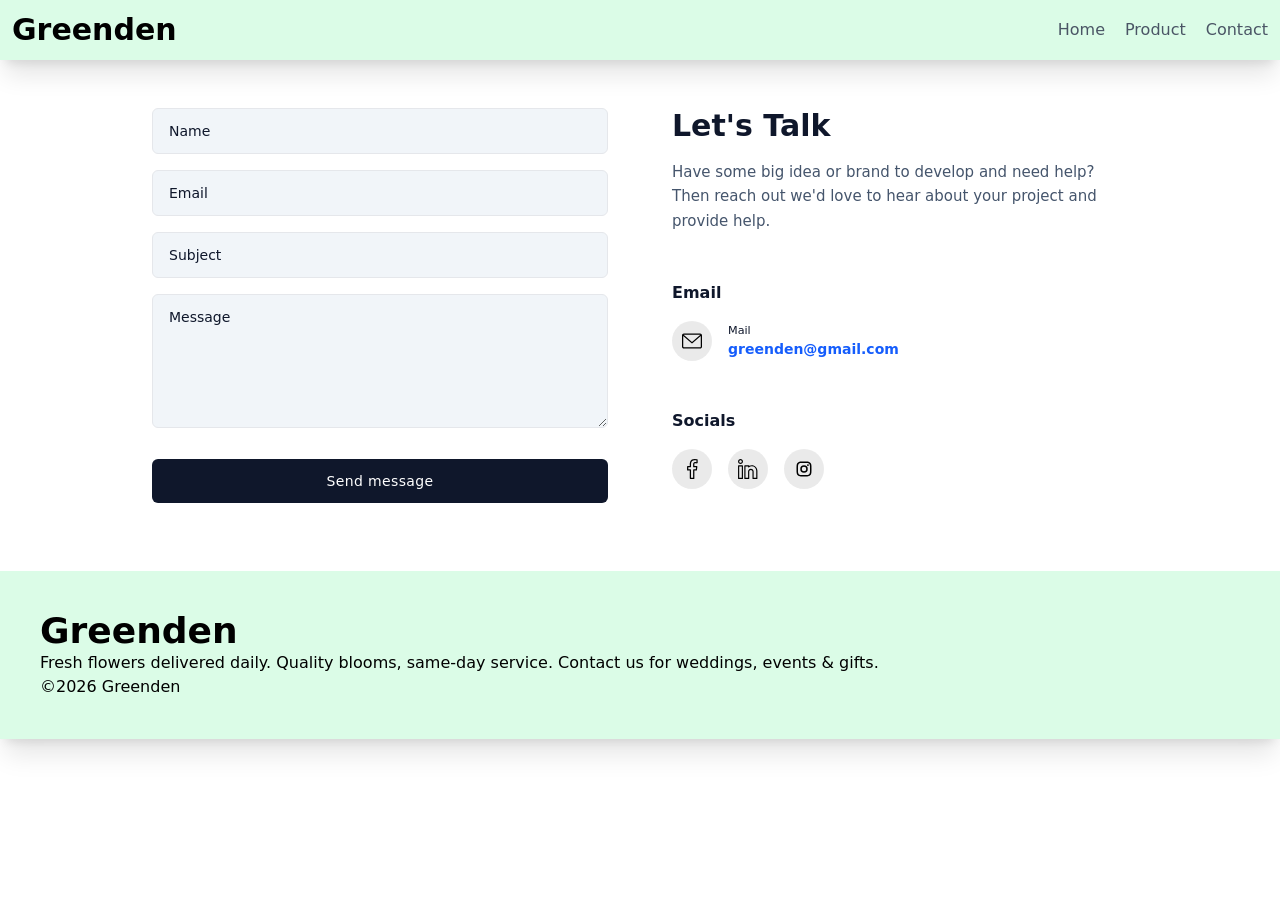
<file: contact.html>
<!DOCTYPE html>
<html lang="en">
<head>
    <meta charset="UTF-8">
    <meta name="viewport" content="width=device-width, initial-scale=1.0">
     <title>Contact</title>
    <link href="output.css" rel="stylesheet">
     <link rel="icon" href="Images/leaf.avif">
</head>
<body>
     <!-- Navbar responsive -->
      <nav class="nav-bar bg-green-100 p-3 flex items-center justify-between shadow-xl sticky top-0 z-10">

       <h1 class="logo-text text-3xl font-bold">Greenden</h1>


        <svg xmlns="http://www.w3.org/2000/svg" fill="none" viewBox="0 0 24 24" stroke-width="1.5" stroke="currentColor"
            class="md:hidden size-6 hover:cursor-pointer transform hover:-translate-y-1">
            <path stroke-linecap="round" stroke-linejoin="round" d="M3.75 6.75h16.5M3.75 12h16.5m-16.5 5.25h16.5" />
        </svg>

       <ul class="nav-links flex gap-5 text-gray-600 hidden md:flex">

            <li>
                <a class="hover:underline hover:text-black" href="index.html">Home</a>
            </li>
            <li>
                <a class="hover:underline hover:text-black" href="product.html">Product</a>
            </li>
            <li>
                <a class="hover:underline hover:text-black" href="contact.html">Contact</a>
            </li>
        </ul>
    </nav>
 <br>
    <!-- Contact form -->
     <div class="contact-wrapper grid lg:grid-cols-2 items-start gap-16 p-6 mx-auto max-w-5xl max-lg:max-w-2xl bg-white">

      <form class="contact-form lg:ml-auto space-y-4">

        <input type='text' placeholder='Name'
          class="w-full rounded-md py-3 px-4 bg-slate-100 text-slate-900 text-sm border border-gray-200 focus:border-slate-900 outline-none focus:bg-transparent" />
        <input type='email' placeholder='Email'
          class="w-full rounded-md py-3 px-4 bg-slate-100 text-slate-900 text-sm border border-gray-200 focus:border-slate-900 outline-none focus:bg-transparent" />
        <input type='text' placeholder='Subject'
          class="w-full rounded-md py-3 px-4 bg-slate-100 text-slate-900 text-sm border border-gray-200 focus:border-slate-900 outline-none focus:bg-transparent" />
        <textarea placeholder='Message' rows="6"
          class="w-full rounded-md px-4 bg-slate-100 text-slate-900 text-sm pt-3 border border-gray-200 focus:border-slate-900 outline-none focus:bg-transparent"></textarea>
        <button type='button'
          class="text-white bg-slate-900 hover:bg-slate-800 tracking-wide rounded-md text-sm font-medium px-4 py-3 w-full cursor-pointer !mt-2 border-0">Send message</button>
      </form>
      <div>
        <h2 class="text-slate-900 text-3xl font-bold">Let's Talk</h2>
        <p class="text-[15px] text-slate-600 mt-4 leading-relaxed">Have some big idea or brand to develop and need help? Then reach out we'd love to hear about your project  and provide help.</p>
        <div class="mt-12">
          <h2 class="text-slate-900 text-base font-semibold">Email</h2>
          <ul class="mt-4">
            <li class="flex items-center">
              <div class="bg-[#e6e6e6cf] h-10 w-10 rounded-full flex items-center justify-center shrink-0">
                <svg xmlns="http://www.w3.org/2000/svg" width="20px" height="20px" fill='#000'
                  viewBox="0 0 479.058 479.058">
                  <path
                    d="M434.146 59.882H44.912C20.146 59.882 0 80.028 0 104.794v269.47c0 24.766 20.146 44.912 44.912 44.912h389.234c24.766 0 44.912-20.146 44.912-44.912v-269.47c0-24.766-20.146-44.912-44.912-44.912zm0 29.941c2.034 0 3.969.422 5.738 1.159L239.529 264.631 39.173 90.982a14.902 14.902 0 0 1 5.738-1.159zm0 299.411H44.912c-8.26 0-14.971-6.71-14.971-14.971V122.615l199.778 173.141c2.822 2.441 6.316 3.655 9.81 3.655s6.988-1.213 9.81-3.655l199.778-173.141v251.649c-.001 8.26-6.711 14.97-14.971 14.97z"
                    data-original="#000000" />
                </svg>
              </div>
              <a href="javascript:void(0)" class="text-sm ml-4">
                <small class="block text-slate-900">Mail</small>
                <spane class="font-semibold text-blue-600">greenden@gmail.com</spane>
              </a>
            </li>
          </ul>
        </div>

        <div class="mt-12">
          <h2 class="text-slate-900 text-base font-semibold">Socials</h2>
          <ul class="social-list flex mt-4 space-x-4">
<li class="social-icon bg-[#e6e6e6cf] h-10 w-10 rounded-full flex items-center justify-center shrink-0">

             <a href="javascript:void(0)">
                <svg xmlns="http://www.w3.org/2000/svg" width="20px" height="20px" fill='#000'
                  viewBox="0 0 24 24">
                  <path
                    d="M6.812 13.937H9.33v9.312c0 .414.335.75.75.75l4.007.001a.75.75 0 0 0 .75-.75v-9.312h2.387a.75.75 0 0 0 .744-.657l.498-4a.75.75 0 0 0-.744-.843h-2.885c.113-2.471-.435-3.202 1.172-3.202 1.088-.13 2.804.421 2.804-.75V.909a.75.75 0 0 0-.648-.743A26.926 26.926 0 0 0 15.071 0c-7.01 0-5.567 7.772-5.74 8.437H6.812a.75.75 0 0 0-.75.75v4c0 .414.336.75.75.75zm.75-3.999h2.518a.75.75 0 0 0 .75-.75V6.037c0-2.883 1.545-4.536 4.24-4.536.878 0 1.686.043 2.242.087v2.149c-.402.205-3.976-.884-3.976 2.697v2.755c0 .414.336.75.75.75h2.786l-.312 2.5h-2.474a.75.75 0 0 0-.75.75V22.5h-2.505v-9.312a.75.75 0 0 0-.75-.75H7.562z"
                    data-original="#000000" />
                </svg>
              </a>
            </li>
            <li class="social-icon bg-[#e6e6e6cf] h-10 w-10 rounded-full flex items-center justify-center shrink-0">

            <a href="javascript:void(0)">
                <svg xmlns="http://www.w3.org/2000/svg" width="20px" height="20px" fill='#000'
                  viewBox="0 0 511 512">
                  <path
                    d="M111.898 160.664H15.5c-8.285 0-15 6.719-15 15V497c0 8.285 6.715 15 15 15h96.398c8.286 0 15-6.715 15-15V175.664c0-8.281-6.714-15-15-15zM96.898 482H30.5V190.664h66.398zM63.703 0C28.852 0 .5 28.352.5 63.195c0 34.852 28.352 63.2 63.203 63.2 34.848 0 63.195-28.352 63.195-63.2C126.898 28.352 98.551 0 63.703 0zm0 96.395c-18.308 0-33.203-14.891-33.203-33.2C30.5 44.891 45.395 30 63.703 30c18.305 0 33.195 14.89 33.195 33.195 0 18.309-14.89 33.2-33.195 33.2zm289.207 62.148c-22.8 0-45.273 5.496-65.398 15.777-.684-7.652-7.11-13.656-14.942-13.656h-96.406c-8.281 0-15 6.719-15 15V497c0 8.285 6.719 15 15 15h96.406c8.285 0 15-6.715 15-15V320.266c0-22.735 18.5-41.23 41.235-41.23 22.734 0 41.226 18.495 41.226 41.23V497c0 8.285 6.719 15 15 15h96.403c8.285 0 15-6.715 15-15V302.066c0-79.14-64.383-143.523-143.524-143.523zM466.434 482h-66.399V320.266c0-39.278-31.953-71.23-71.226-71.23-39.282 0-71.239 31.952-71.239 71.23V482h-66.402V190.664h66.402v11.082c0 5.77 3.309 11.027 8.512 13.524a15.01 15.01 0 0 0 15.875-1.82c20.313-16.294 44.852-24.907 70.953-24.907 62.598 0 113.524 50.926 113.524 113.523zm0 0"
                    data-original="#000000" />
                </svg>
              </a>
            </li>
            <li class="social-icon bg-[#e6e6e6cf] h-10 w-10 rounded-full flex items-center justify-center shrink-0">

              <a href="javascript:void(0)">
                <svg xmlns="http://www.w3.org/2000/svg" width="20px" height="20px" fill='#000'
                  viewBox="0 0 24 24">
                  <path
                    d="M12 9.3a2.7 2.7 0 1 0 0 5.4 2.7 2.7 0 0 0 0-5.4Zm0-1.8a4.5 4.5 0 1 1 0 9 4.5 4.5 0 0 1 0-9Zm5.85-.225a1.125 1.125 0 1 1-2.25 0 1.125 1.125 0 0 1 2.25 0ZM12 4.8c-2.227 0-2.59.006-3.626.052-.706.034-1.18.128-1.618.299a2.59 2.59 0 0 0-.972.633 2.601 2.601 0 0 0-.634.972c-.17.44-.265.913-.298 1.618C4.805 9.367 4.8 9.714 4.8 12c0 2.227.006 2.59.052 3.626.034.705.128 1.18.298 1.617.153.392.333.674.632.972.303.303.585.484.972.633.445.172.918.267 1.62.3.993.047 1.34.052 3.626.052 2.227 0 2.59-.006 3.626-.052.704-.034 1.178-.128 1.617-.298.39-.152.674-.333.972-.632.304-.303.485-.585.634-.972.171-.444.266-.918.299-1.62.047-.993.052-1.34.052-3.626 0-2.227-.006-2.59-.052-3.626-.034-.704-.128-1.18-.299-1.618a2.619 2.619 0 0 0-.633-.972 2.595 2.595 0 0 0-.972-.634c-.44-.17-.914-.265-1.618-.298-.993-.047-1.34-.052-3.626-.052ZM12 3c2.445 0 2.75.009 3.71.054.958.045 1.61.195 2.185.419A4.388 4.388 0 0 1 19.49 4.51c.457.45.812.994 1.038 1.595.222.573.373 1.227.418 2.185.042.96.054 1.265.054 3.71 0 2.445-.009 2.75-.054 3.71-.045.958-.196 1.61-.419 2.185a4.395 4.395 0 0 1-1.037 1.595 4.44 4.44 0 0 1-1.595 1.038c-.573.222-1.227.373-2.185.418-.96.042-1.265.054-3.71.054-2.445 0-2.75-.009-3.71-.054-.958-.045-1.61-.196-2.185-.419A4.402 4.402 0 0 1 4.51 19.49a4.414 4.414 0 0 1-1.037-1.595c-.224-.573-.374-1.227-.419-2.185C3.012 14.75 3 14.445 3 12c0-2.445.009-2.75.054-3.71s.195-1.61.419-2.185A4.392 4.392 0 0 1 4.51 4.51c.45-.458.994-.812 1.595-1.037.574-.224 1.226-.374 2.185-.419C9.25 3.012 9.555 3 12 3Z">
                  </path>
                </svg>
              </a>
            </li>
          </ul>
        </div>
      </div>

      
    </div>
    <br>
     <!-- Footer -->
    <section class="footer bg-green-100 p-10 mt-5 shadow-xl">

        <h1 class="text-4xl font-bold">Greenden</h1>
        <p> Fresh flowers delivered daily. Quality blooms, same-day service. Contact us for weddings, events & gifts.
        </p>
        <p>&copy;2026 Greenden</p>
    </section>
</body>
</html>
</file>
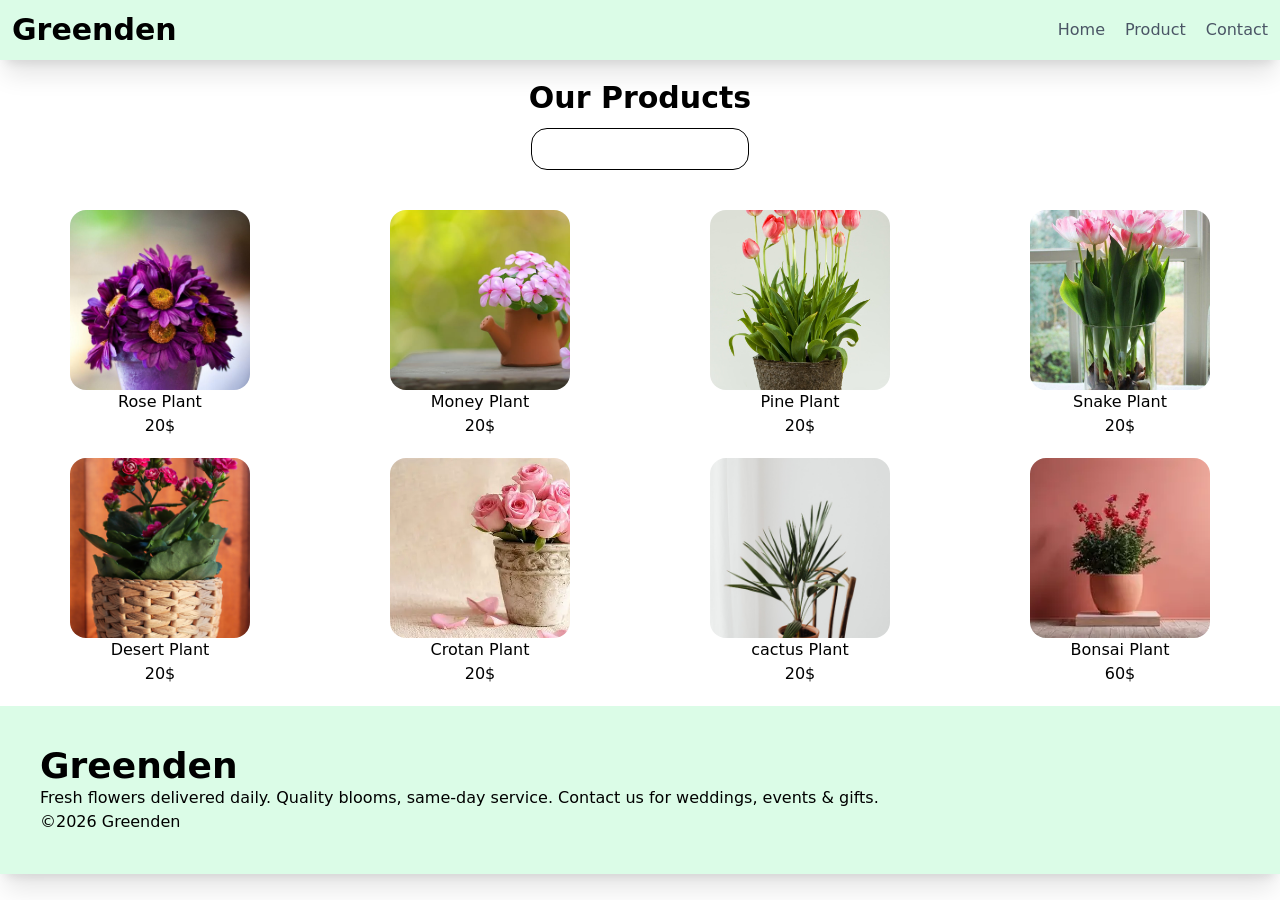
<file: product.html>
<!DOCTYPE html>
<html lang="en">

<head>
    <meta charset="UTF-8">
    <meta name="viewport" content="width=device-width, initial-scale=1.0">
    <title>Products</title>
    <link href="output.css" rel="stylesheet">
    <link rel="icon" href="Images/leaves-green-colour_78370-7410.avif">
</head>

<body>
    <!-- Navbar responsive -->
    <nav class="nav-bar bg-green-100 p-3 flex items-center justify-between shadow-xl sticky top-0 z-10">

        <h1 class="logo-text text-3xl font-bold">Greenden</h1>


        <svg xmlns="http://www.w3.org/2000/svg" fill="none" viewBox="0 0 24 24" stroke-width="1.5" stroke="currentColor"
            class="md:hidden size-6 hover:cursor-pointer transform hover:-translate-y-1">
            <path stroke-linecap="round" stroke-linejoin="round" d="M3.75 6.75h16.5M3.75 12h16.5m-16.5 5.25h16.5" />
        </svg>

        <ul class="nav-links flex gap-5 text-gray-600 hidden md:flex">

            <li>
                <a class="hover:underline hover:text-black" href="index.html">Home</a>
            </li>
            <li>
                <a class="hover:underline hover:text-black" href="product.html">Product</a>
            </li>
            <li>
                <a class="hover:underline hover:text-black" href="contact.html">Contact</a>
            </li>
        </ul>
    </nav>
    <!-- Our Products -->
    <section class="product-section text-center">

        <h1 class="text-3xl font-bold mt-5">Our Products</h1>

        <input type="text" class="search-box border border-black mt-3 p-2 rounded-2xl">

        <br>
        <div class="grid grid-cols-2 mt-5 md:grid-cols-4">
            <div class="product-card mt-5">

                <img class="product-img inline rounded-2xl hover:shadow-xl transform hover:-translate-y-2"
                    src="Images/flower1.jpg" alt="flower1">
                <h1>Rose Plant</h1>
                <p>20$</p>
            </div>
            <div class="product-card mt-5">

                <img class="product-img inline rounded-2xl hover:shadow-xl transform hover:-translate-y-2"
                    src="Images/flower2.jpg" alt="flower2">
                <h1>Money Plant</h1>
                <p>20$</p>
            </div>
            <div class="product-card mt-5">

                <img class="product-img inline rounded-2xl hover:shadow-xl transform hover:-translate-y-2"
                    src="Images/flower3.jpg" alt="flower3">
                <h1>Pine Plant</h1>
                <p>20$</p>
            </div>
            <div class="product-card mt-5">
                <img class="product-img inline rounded-2xl hover:shadow-xl transform hover:-translate-y-2"
                    src="Images/flower4.jpg" alt="flower4">
                <h1>Snake Plant</h1>
                <p>20$</p>
            </div>
            <div class="product-card mt-5">

                <img class="product-img inline rounded-2xl hover:shadow-xl transform hover:-translate-y-2"
                    src="Images/flower5.png" alt="flower5">
                <h1>Desert Plant</h1>
                <p>20$</p>
            </div>
            <div class="product-card mt-5">

                <img class="product-img inline rounded-2xl hover:shadow-xl transform hover:-translate-y-2"
                    src="Images/flower6.webp" alt="flower6">
                <h1>Crotan Plant</h1>
                <p>20$</p>
            </div>
            <div class="product-card mt-5">
                <img class="product-img inline rounded-2xl hover:shadow-xl transform hover:-translate-y-2"
                    src="Images/flower7.png" alt="flower7">
                <h1>cactus Plant</h1>
                <p>20$</p>
            </div>
            <div class="product-card mt-5">

                <img class="product-img inline rounded-2xl hover:shadow-xl transform hover:-translate-y-2"
                    src="Images/flower8.webp" alt="flower8">
                <h1>Bonsai Plant</h1>
                <p>60$</p>
            </div>
        </div>
    </section>
    <!-- Footer -->
    <section class="bg-green-100 p-10 mt-5 shadow-xl">
        <h1 class="text-4xl font-bold">Greenden</h1>
        <p> Fresh flowers delivered daily. Quality blooms, same-day service. Contact us for weddings, events & gifts.
        </p>
        <p>&copy;2026 Greenden</p>
    </section>
</body>

</html>
</file>
<file: output.css>
/*! tailwindcss v4.1.18 | MIT License | https://tailwindcss.com */
@layer properties;
@layer theme, base, components, utilities;
@layer theme {
  :root, :host {
    --font-sans: ui-sans-serif, system-ui, sans-serif, "Apple Color Emoji",
      "Segoe UI Emoji", "Segoe UI Symbol", "Noto Color Emoji";
    --font-mono: ui-monospace, SFMono-Regular, Menlo, Monaco, Consolas, "Liberation Mono",
      "Courier New", monospace;
    --color-red-100: oklch(93.6% 0.032 17.717);
    --color-red-400: oklch(70.4% 0.191 22.216);
    --color-amber-200: oklch(92.4% 0.12 95.746);
    --color-yellow-200: oklch(94.5% 0.129 101.54);
    --color-yellow-400: oklch(85.2% 0.199 91.936);
    --color-yellow-500: oklch(79.5% 0.184 86.047);
    --color-lime-200: oklch(93.8% 0.127 124.321);
    --color-green-100: oklch(96.2% 0.044 156.743);
    --color-green-300: oklch(87.1% 0.15 154.449);
    --color-green-500: oklch(72.3% 0.219 149.579);
    --color-green-700: oklch(52.7% 0.154 150.069);
    --color-blue-600: oklch(54.6% 0.245 262.881);
    --color-slate-100: oklch(96.8% 0.007 247.896);
    --color-slate-600: oklch(44.6% 0.043 257.281);
    --color-slate-800: oklch(27.9% 0.041 260.031);
    --color-slate-900: oklch(20.8% 0.042 265.755);
    --color-gray-50: oklch(98.5% 0.002 247.839);
    --color-gray-200: oklch(92.8% 0.006 264.531);
    --color-gray-300: oklch(87.2% 0.01 258.338);
    --color-gray-400: oklch(70.7% 0.022 261.325);
    --color-gray-500: oklch(55.1% 0.027 264.364);
    --color-gray-600: oklch(44.6% 0.03 256.802);
    --color-gray-700: oklch(37.3% 0.034 259.733);
    --color-gray-900: oklch(21% 0.034 264.665);
    --color-black: #000;
    --color-white: #fff;
    --spacing: 0.25rem;
    --breakpoint-md: 48rem;
    --container-2xl: 42rem;
    --container-5xl: 64rem;
    --text-sm: 0.875rem;
    --text-sm--line-height: calc(1.25 / 0.875);
    --text-base: 1rem;
    --text-base--line-height: calc(1.5 / 1);
    --text-xl: 1.25rem;
    --text-xl--line-height: calc(1.75 / 1.25);
    --text-2xl: 1.5rem;
    --text-2xl--line-height: calc(2 / 1.5);
    --text-3xl: 1.875rem;
    --text-3xl--line-height: calc(2.25 / 1.875);
    --text-4xl: 2.25rem;
    --text-4xl--line-height: calc(2.5 / 2.25);
    --text-5xl: 3rem;
    --text-5xl--line-height: 1;
    --font-weight-light: 300;
    --font-weight-medium: 500;
    --font-weight-semibold: 600;
    --font-weight-bold: 700;
    --font-weight-extrabold: 800;
    --tracking-tight: -0.025em;
    --tracking-wide: 0.025em;
    --leading-relaxed: 1.625;
    --radius-md: 0.375rem;
    --radius-lg: 0.5rem;
    --radius-2xl: 1rem;
    --radius-3xl: 1.5rem;
    --default-font-family: var(--font-sans);
    --default-mono-font-family: var(--font-mono);
  }
}
@layer base {
  *, ::after, ::before, ::backdrop, ::file-selector-button {
    box-sizing: border-box;
    margin: 0;
    padding: 0;
    border: 0 solid;
  }
  html, :host {
    line-height: 1.5;
    -webkit-text-size-adjust: 100%;
    tab-size: 4;
    font-family: var(--default-font-family, ui-sans-serif, system-ui, sans-serif, "Apple Color Emoji", "Segoe UI Emoji", "Segoe UI Symbol", "Noto Color Emoji");
    font-feature-settings: var(--default-font-feature-settings, normal);
    font-variation-settings: var(--default-font-variation-settings, normal);
    -webkit-tap-highlight-color: transparent;
  }
  hr {
    height: 0;
    color: inherit;
    border-top-width: 1px;
  }
  abbr:where([title]) {
    -webkit-text-decoration: underline dotted;
    text-decoration: underline dotted;
  }
  h1, h2, h3, h4, h5, h6 {
    font-size: inherit;
    font-weight: inherit;
  }
  a {
    color: inherit;
    -webkit-text-decoration: inherit;
    text-decoration: inherit;
  }
  b, strong {
    font-weight: bolder;
  }
  code, kbd, samp, pre {
    font-family: var(--default-mono-font-family, ui-monospace, SFMono-Regular, Menlo, Monaco, Consolas, "Liberation Mono", "Courier New", monospace);
    font-feature-settings: var(--default-mono-font-feature-settings, normal);
    font-variation-settings: var(--default-mono-font-variation-settings, normal);
    font-size: 1em;
  }
  small {
    font-size: 80%;
  }
  sub, sup {
    font-size: 75%;
    line-height: 0;
    position: relative;
    vertical-align: baseline;
  }
  sub {
    bottom: -0.25em;
  }
  sup {
    top: -0.5em;
  }
  table {
    text-indent: 0;
    border-color: inherit;
    border-collapse: collapse;
  }
  :-moz-focusring {
    outline: auto;
  }
  progress {
    vertical-align: baseline;
  }
  summary {
    display: list-item;
  }
  ol, ul, menu {
    list-style: none;
  }
  img, svg, video, canvas, audio, iframe, embed, object {
    display: block;
    vertical-align: middle;
  }
  img, video {
    max-width: 100%;
    height: auto;
  }
  button, input, select, optgroup, textarea, ::file-selector-button {
    font: inherit;
    font-feature-settings: inherit;
    font-variation-settings: inherit;
    letter-spacing: inherit;
    color: inherit;
    border-radius: 0;
    background-color: transparent;
    opacity: 1;
  }
  :where(select:is([multiple], [size])) optgroup {
    font-weight: bolder;
  }
  :where(select:is([multiple], [size])) optgroup option {
    padding-inline-start: 20px;
  }
  ::file-selector-button {
    margin-inline-end: 4px;
  }
  ::placeholder {
    opacity: 1;
  }
  @supports (not (-webkit-appearance: -apple-pay-button))  or (contain-intrinsic-size: 1px) {
    ::placeholder {
      color: currentcolor;
      @supports (color: color-mix(in lab, red, red)) {
        color: color-mix(in oklab, currentcolor 50%, transparent);
      }
    }
  }
  textarea {
    resize: vertical;
  }
  ::-webkit-search-decoration {
    -webkit-appearance: none;
  }
  ::-webkit-date-and-time-value {
    min-height: 1lh;
    text-align: inherit;
  }
  ::-webkit-datetime-edit {
    display: inline-flex;
  }
  ::-webkit-datetime-edit-fields-wrapper {
    padding: 0;
  }
  ::-webkit-datetime-edit, ::-webkit-datetime-edit-year-field, ::-webkit-datetime-edit-month-field, ::-webkit-datetime-edit-day-field, ::-webkit-datetime-edit-hour-field, ::-webkit-datetime-edit-minute-field, ::-webkit-datetime-edit-second-field, ::-webkit-datetime-edit-millisecond-field, ::-webkit-datetime-edit-meridiem-field {
    padding-block: 0;
  }
  ::-webkit-calendar-picker-indicator {
    line-height: 1;
  }
  :-moz-ui-invalid {
    box-shadow: none;
  }
  button, input:where([type="button"], [type="reset"], [type="submit"]), ::file-selector-button {
    appearance: button;
  }
  ::-webkit-inner-spin-button, ::-webkit-outer-spin-button {
    height: auto;
  }
  [hidden]:where(:not([hidden="until-found"])) {
    display: none !important;
  }
}
@layer utilities {
  .sticky {
    position: sticky;
  }
  .top-0 {
    top: calc(var(--spacing) * 0);
  }
  .z-10 {
    z-index: 10;
  }
  .container {
    width: 100%;
    @media (width >= 40rem) {
      max-width: 40rem;
    }
    @media (width >= 48rem) {
      max-width: 48rem;
    }
    @media (width >= 64rem) {
      max-width: 64rem;
    }
    @media (width >= 80rem) {
      max-width: 80rem;
    }
    @media (width >= 96rem) {
      max-width: 96rem;
    }
  }
  .m-1 {
    margin: calc(var(--spacing) * 1);
  }
  .m-5 {
    margin: calc(var(--spacing) * 5);
  }
  .m-6 {
    margin: calc(var(--spacing) * 6);
  }
  .mx-auto {
    margin-inline: auto;
  }
  .\!mt-2 {
    margin-top: calc(var(--spacing) * 2) !important;
  }
  .mt-2 {
    margin-top: calc(var(--spacing) * 2);
  }
  .mt-3 {
    margin-top: calc(var(--spacing) * 3);
  }
  .mt-4 {
    margin-top: calc(var(--spacing) * 4);
  }
  .mt-5 {
    margin-top: calc(var(--spacing) * 5);
  }
  .mt-12 {
    margin-top: calc(var(--spacing) * 12);
  }
  .mb-2 {
    margin-bottom: calc(var(--spacing) * 2);
  }
  .mb-4 {
    margin-bottom: calc(var(--spacing) * 4);
  }
  .mb-5 {
    margin-bottom: calc(var(--spacing) * 5);
  }
  .mb-8 {
    margin-bottom: calc(var(--spacing) * 8);
  }
  .ml-4 {
    margin-left: calc(var(--spacing) * 4);
  }
  .block {
    display: block;
  }
  .flex {
    display: flex;
  }
  .grid {
    display: grid;
  }
  .hidden {
    display: none;
  }
  .inline {
    display: inline;
  }
  .inline-block {
    display: inline-block;
  }
  .table {
    display: table;
  }
  .size-6 {
    width: calc(var(--spacing) * 6);
    height: calc(var(--spacing) * 6);
  }
  .h-10 {
    height: calc(var(--spacing) * 10);
  }
  .h-full {
    height: 100%;
  }
  .w-6 {
    width: calc(var(--spacing) * 6);
  }
  .w-10 {
    width: calc(var(--spacing) * 10);
  }
  .w-20 {
    width: calc(var(--spacing) * 20);
  }
  .w-80 {
    width: calc(var(--spacing) * 80);
  }
  .w-full {
    width: 100%;
  }
  .max-w-5xl {
    max-width: var(--container-5xl);
  }
  .max-w-screen-md {
    max-width: var(--breakpoint-md);
  }
  .flex-shrink {
    flex-shrink: 1;
  }
  .shrink-0 {
    flex-shrink: 0;
  }
  .border-collapse {
    border-collapse: collapse;
  }
  .transform {
    transform: var(--tw-rotate-x,) var(--tw-rotate-y,) var(--tw-rotate-z,) var(--tw-skew-x,) var(--tw-skew-y,);
  }
  .cursor-pointer {
    cursor: pointer;
  }
  .resize {
    resize: both;
  }
  .grid-cols-2 {
    grid-template-columns: repeat(2, minmax(0, 1fr));
  }
  .flex-col {
    flex-direction: column;
  }
  .items-center {
    align-items: center;
  }
  .items-start {
    align-items: flex-start;
  }
  .justify-between {
    justify-content: space-between;
  }
  .justify-center {
    justify-content: center;
  }
  .gap-5 {
    gap: calc(var(--spacing) * 5);
  }
  .gap-16 {
    gap: calc(var(--spacing) * 16);
  }
  .space-y-4 {
    :where(& > :not(:last-child)) {
      --tw-space-y-reverse: 0;
      margin-block-start: calc(calc(var(--spacing) * 4) * var(--tw-space-y-reverse));
      margin-block-end: calc(calc(var(--spacing) * 4) * calc(1 - var(--tw-space-y-reverse)));
    }
  }
  .space-y-8 {
    :where(& > :not(:last-child)) {
      --tw-space-y-reverse: 0;
      margin-block-start: calc(calc(var(--spacing) * 8) * var(--tw-space-y-reverse));
      margin-block-end: calc(calc(var(--spacing) * 8) * calc(1 - var(--tw-space-y-reverse)));
    }
  }
  .space-x-4 {
    :where(& > :not(:last-child)) {
      --tw-space-x-reverse: 0;
      margin-inline-start: calc(calc(var(--spacing) * 4) * var(--tw-space-x-reverse));
      margin-inline-end: calc(calc(var(--spacing) * 4) * calc(1 - var(--tw-space-x-reverse)));
    }
  }
  .rounded {
    border-radius: 0.25rem;
  }
  .rounded-2xl {
    border-radius: var(--radius-2xl);
  }
  .rounded-full {
    border-radius: calc(infinity * 1px);
  }
  .rounded-lg {
    border-radius: var(--radius-lg);
  }
  .rounded-md {
    border-radius: var(--radius-md);
  }
  .border {
    border-style: var(--tw-border-style);
    border-width: 1px;
  }
  .border-0 {
    border-style: var(--tw-border-style);
    border-width: 0px;
  }
  .border-black {
    border-color: var(--color-black);
  }
  .border-gray-200 {
    border-color: var(--color-gray-200);
  }
  .border-gray-300 {
    border-color: var(--color-gray-300);
  }
  .bg-\[\#e6e6e6cf\] {
    background-color: #e6e6e6cf;
  }
  .bg-black {
    background-color: var(--color-black);
  }
  .bg-gray-50 {
    background-color: var(--color-gray-50);
  }
  .bg-green-100 {
    background-color: var(--color-green-100);
  }
  .bg-green-300 {
    background-color: var(--color-green-300);
  }
  .bg-green-500 {
    background-color: var(--color-green-500);
  }
  .bg-slate-100 {
    background-color: var(--color-slate-100);
  }
  .bg-slate-900 {
    background-color: var(--color-slate-900);
  }
  .bg-white {
    background-color: var(--color-white);
  }
  .p-1 {
    padding: calc(var(--spacing) * 1);
  }
  .p-2 {
    padding: calc(var(--spacing) * 2);
  }
  .p-2\.5 {
    padding: calc(var(--spacing) * 2.5);
  }
  .p-3 {
    padding: calc(var(--spacing) * 3);
  }
  .p-4 {
    padding: calc(var(--spacing) * 4);
  }
  .p-5 {
    padding: calc(var(--spacing) * 5);
  }
  .p-6 {
    padding: calc(var(--spacing) * 6);
  }
  .p-10 {
    padding: calc(var(--spacing) * 10);
  }
  .px-4 {
    padding-inline: calc(var(--spacing) * 4);
  }
  .px-5 {
    padding-inline: calc(var(--spacing) * 5);
  }
  .py-3 {
    padding-block: calc(var(--spacing) * 3);
  }
  .py-8 {
    padding-block: calc(var(--spacing) * 8);
  }
  .pt-3 {
    padding-top: calc(var(--spacing) * 3);
  }
  .text-center {
    text-align: center;
  }
  .text-start {
    text-align: start;
  }
  .text-2xl {
    font-size: var(--text-2xl);
    line-height: var(--tw-leading, var(--text-2xl--line-height));
  }
  .text-3xl {
    font-size: var(--text-3xl);
    line-height: var(--tw-leading, var(--text-3xl--line-height));
  }
  .text-4xl {
    font-size: var(--text-4xl);
    line-height: var(--tw-leading, var(--text-4xl--line-height));
  }
  .text-base {
    font-size: var(--text-base);
    line-height: var(--tw-leading, var(--text-base--line-height));
  }
  .text-sm {
    font-size: var(--text-sm);
    line-height: var(--tw-leading, var(--text-sm--line-height));
  }
  .text-xl {
    font-size: var(--text-xl);
    line-height: var(--tw-leading, var(--text-xl--line-height));
  }
  .text-\[15px\] {
    font-size: 15px;
  }
  .leading-relaxed {
    --tw-leading: var(--leading-relaxed);
    line-height: var(--leading-relaxed);
  }
  .font-bold {
    --tw-font-weight: var(--font-weight-bold);
    font-weight: var(--font-weight-bold);
  }
  .font-extrabold {
    --tw-font-weight: var(--font-weight-extrabold);
    font-weight: var(--font-weight-extrabold);
  }
  .font-light {
    --tw-font-weight: var(--font-weight-light);
    font-weight: var(--font-weight-light);
  }
  .font-medium {
    --tw-font-weight: var(--font-weight-medium);
    font-weight: var(--font-weight-medium);
  }
  .font-semibold {
    --tw-font-weight: var(--font-weight-semibold);
    font-weight: var(--font-weight-semibold);
  }
  .tracking-tight {
    --tw-tracking: var(--tracking-tight);
    letter-spacing: var(--tracking-tight);
  }
  .tracking-wide {
    --tw-tracking: var(--tracking-wide);
    letter-spacing: var(--tracking-wide);
  }
  .text-amber-200 {
    color: var(--color-amber-200);
  }
  .text-blue-600 {
    color: var(--color-blue-600);
  }
  .text-gray-500 {
    color: var(--color-gray-500);
  }
  .text-gray-600 {
    color: var(--color-gray-600);
  }
  .text-gray-900 {
    color: var(--color-gray-900);
  }
  .text-green-700 {
    color: var(--color-green-700);
  }
  .text-slate-600 {
    color: var(--color-slate-600);
  }
  .text-slate-900 {
    color: var(--color-slate-900);
  }
  .text-white {
    color: var(--color-white);
  }
  .text-yellow-200 {
    color: var(--color-yellow-200);
  }
  .text-yellow-400 {
    color: var(--color-yellow-400);
  }
  .no-underline {
    text-decoration-line: none;
  }
  .underline {
    text-decoration-line: underline;
  }
  .shadow {
    --tw-shadow: 0 1px 3px 0 var(--tw-shadow-color, rgb(0 0 0 / 0.1)), 0 1px 2px -1px var(--tw-shadow-color, rgb(0 0 0 / 0.1));
    box-shadow: var(--tw-inset-shadow), var(--tw-inset-ring-shadow), var(--tw-ring-offset-shadow), var(--tw-ring-shadow), var(--tw-shadow);
  }
  .shadow-2xl {
    --tw-shadow: 0 25px 50px -12px var(--tw-shadow-color, rgb(0 0 0 / 0.25));
    box-shadow: var(--tw-inset-shadow), var(--tw-inset-ring-shadow), var(--tw-ring-offset-shadow), var(--tw-ring-shadow), var(--tw-shadow);
  }
  .shadow-sm {
    --tw-shadow: 0 1px 3px 0 var(--tw-shadow-color, rgb(0 0 0 / 0.1)), 0 1px 2px -1px var(--tw-shadow-color, rgb(0 0 0 / 0.1));
    box-shadow: var(--tw-inset-shadow), var(--tw-inset-ring-shadow), var(--tw-ring-offset-shadow), var(--tw-ring-shadow), var(--tw-shadow);
  }
  .shadow-xl {
    --tw-shadow: 0 20px 25px -5px var(--tw-shadow-color, rgb(0 0 0 / 0.1)), 0 8px 10px -6px var(--tw-shadow-color, rgb(0 0 0 / 0.1));
    box-shadow: var(--tw-inset-shadow), var(--tw-inset-ring-shadow), var(--tw-ring-offset-shadow), var(--tw-ring-shadow), var(--tw-shadow);
  }
  .outline {
    outline-style: var(--tw-outline-style);
    outline-width: 1px;
  }
  .outline-none {
    --tw-outline-style: none;
    outline-style: none;
  }
  .text-shadow-green-700 {
    --tw-text-shadow-color: oklch(52.7% 0.154 150.069);
    @supports (color: color-mix(in lab, red, red)) {
      --tw-text-shadow-color: color-mix(in oklab, var(--color-green-700) var(--tw-text-shadow-alpha), transparent);
    }
  }
  .text-shadow-yellow-500 {
    --tw-text-shadow-color: oklch(79.5% 0.184 86.047);
    @supports (color: color-mix(in lab, red, red)) {
      --tw-text-shadow-color: color-mix(in oklab, var(--color-yellow-500) var(--tw-text-shadow-alpha), transparent);
    }
  }
  .hover\:-translate-y-1 {
    &:hover {
      @media (hover: hover) {
        --tw-translate-y: calc(var(--spacing) * -1);
        translate: var(--tw-translate-x) var(--tw-translate-y);
      }
    }
  }
  .hover\:-translate-y-2 {
    &:hover {
      @media (hover: hover) {
        --tw-translate-y: calc(var(--spacing) * -2);
        translate: var(--tw-translate-x) var(--tw-translate-y);
      }
    }
  }
  .hover\:translate-y-2 {
    &:hover {
      @media (hover: hover) {
        --tw-translate-y: calc(var(--spacing) * 2);
        translate: var(--tw-translate-x) var(--tw-translate-y);
      }
    }
  }
  .hover\:cursor-pointer {
    &:hover {
      @media (hover: hover) {
        cursor: pointer;
      }
    }
  }
  .hover\:bg-slate-800 {
    &:hover {
      @media (hover: hover) {
        background-color: var(--color-slate-800);
      }
    }
  }
  .hover\:text-black {
    &:hover {
      @media (hover: hover) {
        color: var(--color-black);
      }
    }
  }
  .hover\:underline {
    &:hover {
      @media (hover: hover) {
        text-decoration-line: underline;
      }
    }
  }
  .hover\:shadow-xl {
    &:hover {
      @media (hover: hover) {
        --tw-shadow: 0 20px 25px -5px var(--tw-shadow-color, rgb(0 0 0 / 0.1)), 0 8px 10px -6px var(--tw-shadow-color, rgb(0 0 0 / 0.1));
        box-shadow: var(--tw-inset-shadow), var(--tw-inset-ring-shadow), var(--tw-ring-offset-shadow), var(--tw-ring-shadow), var(--tw-shadow);
      }
    }
  }
  .focus\:border-slate-900 {
    &:focus {
      border-color: var(--color-slate-900);
    }
  }
  .focus\:bg-transparent {
    &:focus {
      background-color: transparent;
    }
  }
  .focus\:ring-4 {
    &:focus {
      --tw-ring-shadow: var(--tw-ring-inset,) 0 0 0 calc(4px + var(--tw-ring-offset-width)) var(--tw-ring-color, currentcolor);
      box-shadow: var(--tw-inset-shadow), var(--tw-inset-ring-shadow), var(--tw-ring-offset-shadow), var(--tw-ring-shadow), var(--tw-shadow);
    }
  }
  .focus\:outline-none {
    &:focus {
      --tw-outline-style: none;
      outline-style: none;
    }
  }
  .max-lg\:max-w-2xl {
    @media (width < 64rem) {
      max-width: var(--container-2xl);
    }
  }
  .sm\:col-span-2 {
    @media (width >= 40rem) {
      grid-column: span 2 / span 2;
    }
  }
  .sm\:block {
    @media (width >= 40rem) {
      display: block;
    }
  }
  .sm\:hidden {
    @media (width >= 40rem) {
      display: none;
    }
  }
  .sm\:w-fit {
    @media (width >= 40rem) {
      width: fit-content;
    }
  }
  .sm\:text-xl {
    @media (width >= 40rem) {
      font-size: var(--text-xl);
      line-height: var(--tw-leading, var(--text-xl--line-height));
    }
  }
  .md\:block {
    @media (width >= 48rem) {
      display: block;
    }
  }
  .md\:flex {
    @media (width >= 48rem) {
      display: flex;
    }
  }
  .md\:grid {
    @media (width >= 48rem) {
      display: grid;
    }
  }
  .md\:hidden {
    @media (width >= 48rem) {
      display: none;
    }
  }
  .md\:size-6 {
    @media (width >= 48rem) {
      width: calc(var(--spacing) * 6);
      height: calc(var(--spacing) * 6);
    }
  }
  .md\:grid-cols-4 {
    @media (width >= 48rem) {
      grid-template-columns: repeat(4, minmax(0, 1fr));
    }
  }
  .md\:p-10 {
    @media (width >= 48rem) {
      padding: calc(var(--spacing) * 10);
    }
  }
  .md\:text-5xl {
    @media (width >= 48rem) {
      font-size: var(--text-5xl);
      line-height: var(--tw-leading, var(--text-5xl--line-height));
    }
  }
  .lg\:mb-16 {
    @media (width >= 64rem) {
      margin-bottom: calc(var(--spacing) * 16);
    }
  }
  .lg\:ml-auto {
    @media (width >= 64rem) {
      margin-left: auto;
    }
  }
  .lg\:grid-cols-2 {
    @media (width >= 64rem) {
      grid-template-columns: repeat(2, minmax(0, 1fr));
    }
  }
  .lg\:py-16 {
    @media (width >= 64rem) {
      padding-block: calc(var(--spacing) * 16);
    }
  }
  .dark\:border-gray-600 {
    @media (prefers-color-scheme: dark) {
      border-color: var(--color-gray-600);
    }
  }
  .dark\:bg-gray-700 {
    @media (prefers-color-scheme: dark) {
      background-color: var(--color-gray-700);
    }
  }
  .dark\:bg-gray-900 {
    @media (prefers-color-scheme: dark) {
      background-color: var(--color-gray-900);
    }
  }
  .dark\:text-gray-300 {
    @media (prefers-color-scheme: dark) {
      color: var(--color-gray-300);
    }
  }
  .dark\:text-gray-400 {
    @media (prefers-color-scheme: dark) {
      color: var(--color-gray-400);
    }
  }
  .dark\:text-white {
    @media (prefers-color-scheme: dark) {
      color: var(--color-white);
    }
  }
  .dark\:placeholder-gray-400 {
    @media (prefers-color-scheme: dark) {
      &::placeholder {
        color: var(--color-gray-400);
      }
    }
  }
}
@property --tw-rotate-x {
  syntax: "*";
  inherits: false;
}
@property --tw-rotate-y {
  syntax: "*";
  inherits: false;
}
@property --tw-rotate-z {
  syntax: "*";
  inherits: false;
}
@property --tw-skew-x {
  syntax: "*";
  inherits: false;
}
@property --tw-skew-y {
  syntax: "*";
  inherits: false;
}
@property --tw-space-y-reverse {
  syntax: "*";
  inherits: false;
  initial-value: 0;
}
@property --tw-space-x-reverse {
  syntax: "*";
  inherits: false;
  initial-value: 0;
}
@property --tw-border-style {
  syntax: "*";
  inherits: false;
  initial-value: solid;
}
@property --tw-leading {
  syntax: "*";
  inherits: false;
}
@property --tw-font-weight {
  syntax: "*";
  inherits: false;
}
@property --tw-tracking {
  syntax: "*";
  inherits: false;
}
@property --tw-shadow {
  syntax: "*";
  inherits: false;
  initial-value: 0 0 #0000;
}
@property --tw-shadow-color {
  syntax: "*";
  inherits: false;
}
@property --tw-shadow-alpha {
  syntax: "<percentage>";
  inherits: false;
  initial-value: 100%;
}
@property --tw-inset-shadow {
  syntax: "*";
  inherits: false;
  initial-value: 0 0 #0000;
}
@property --tw-inset-shadow-color {
  syntax: "*";
  inherits: false;
}
@property --tw-inset-shadow-alpha {
  syntax: "<percentage>";
  inherits: false;
  initial-value: 100%;
}
@property --tw-ring-color {
  syntax: "*";
  inherits: false;
}
@property --tw-ring-shadow {
  syntax: "*";
  inherits: false;
  initial-value: 0 0 #0000;
}
@property --tw-inset-ring-color {
  syntax: "*";
  inherits: false;
}
@property --tw-inset-ring-shadow {
  syntax: "*";
  inherits: false;
  initial-value: 0 0 #0000;
}
@property --tw-ring-inset {
  syntax: "*";
  inherits: false;
}
@property --tw-ring-offset-width {
  syntax: "<length>";
  inherits: false;
  initial-value: 0px;
}
@property --tw-ring-offset-color {
  syntax: "*";
  inherits: false;
  initial-value: #fff;
}
@property --tw-ring-offset-shadow {
  syntax: "*";
  inherits: false;
  initial-value: 0 0 #0000;
}
@property --tw-outline-style {
  syntax: "*";
  inherits: false;
  initial-value: solid;
}
@property --tw-text-shadow-color {
  syntax: "*";
  inherits: false;
}
@property --tw-text-shadow-alpha {
  syntax: "<percentage>";
  inherits: false;
  initial-value: 100%;
}
@property --tw-translate-x {
  syntax: "*";
  inherits: false;
  initial-value: 0;
}
@property --tw-translate-y {
  syntax: "*";
  inherits: false;
  initial-value: 0;
}
@property --tw-translate-z {
  syntax: "*";
  inherits: false;
  initial-value: 0;
}
@layer properties {
  @supports ((-webkit-hyphens: none) and (not (margin-trim: inline))) or ((-moz-orient: inline) and (not (color:rgb(from red r g b)))) {
    *, ::before, ::after, ::backdrop {
      --tw-rotate-x: initial;
      --tw-rotate-y: initial;
      --tw-rotate-z: initial;
      --tw-skew-x: initial;
      --tw-skew-y: initial;
      --tw-space-y-reverse: 0;
      --tw-space-x-reverse: 0;
      --tw-border-style: solid;
      --tw-leading: initial;
      --tw-font-weight: initial;
      --tw-tracking: initial;
      --tw-shadow: 0 0 #0000;
      --tw-shadow-color: initial;
      --tw-shadow-alpha: 100%;
      --tw-inset-shadow: 0 0 #0000;
      --tw-inset-shadow-color: initial;
      --tw-inset-shadow-alpha: 100%;
      --tw-ring-color: initial;
      --tw-ring-shadow: 0 0 #0000;
      --tw-inset-ring-color: initial;
      --tw-inset-ring-shadow: 0 0 #0000;
      --tw-ring-inset: initial;
      --tw-ring-offset-width: 0px;
      --tw-ring-offset-color: #fff;
      --tw-ring-offset-shadow: 0 0 #0000;
      --tw-outline-style: solid;
      --tw-text-shadow-color: initial;
      --tw-text-shadow-alpha: 100%;
      --tw-translate-x: 0;
      --tw-translate-y: 0;
      --tw-translate-z: 0;
    }
  }
}


/* ===== Custom product styles ===== */

.product-card {
  text-align: center;
}


.product-img {
  width: 180px;
  height: 180px;
  margin: auto;
  object-fit: cover;
  border-radius: 16px;
}
</file>
